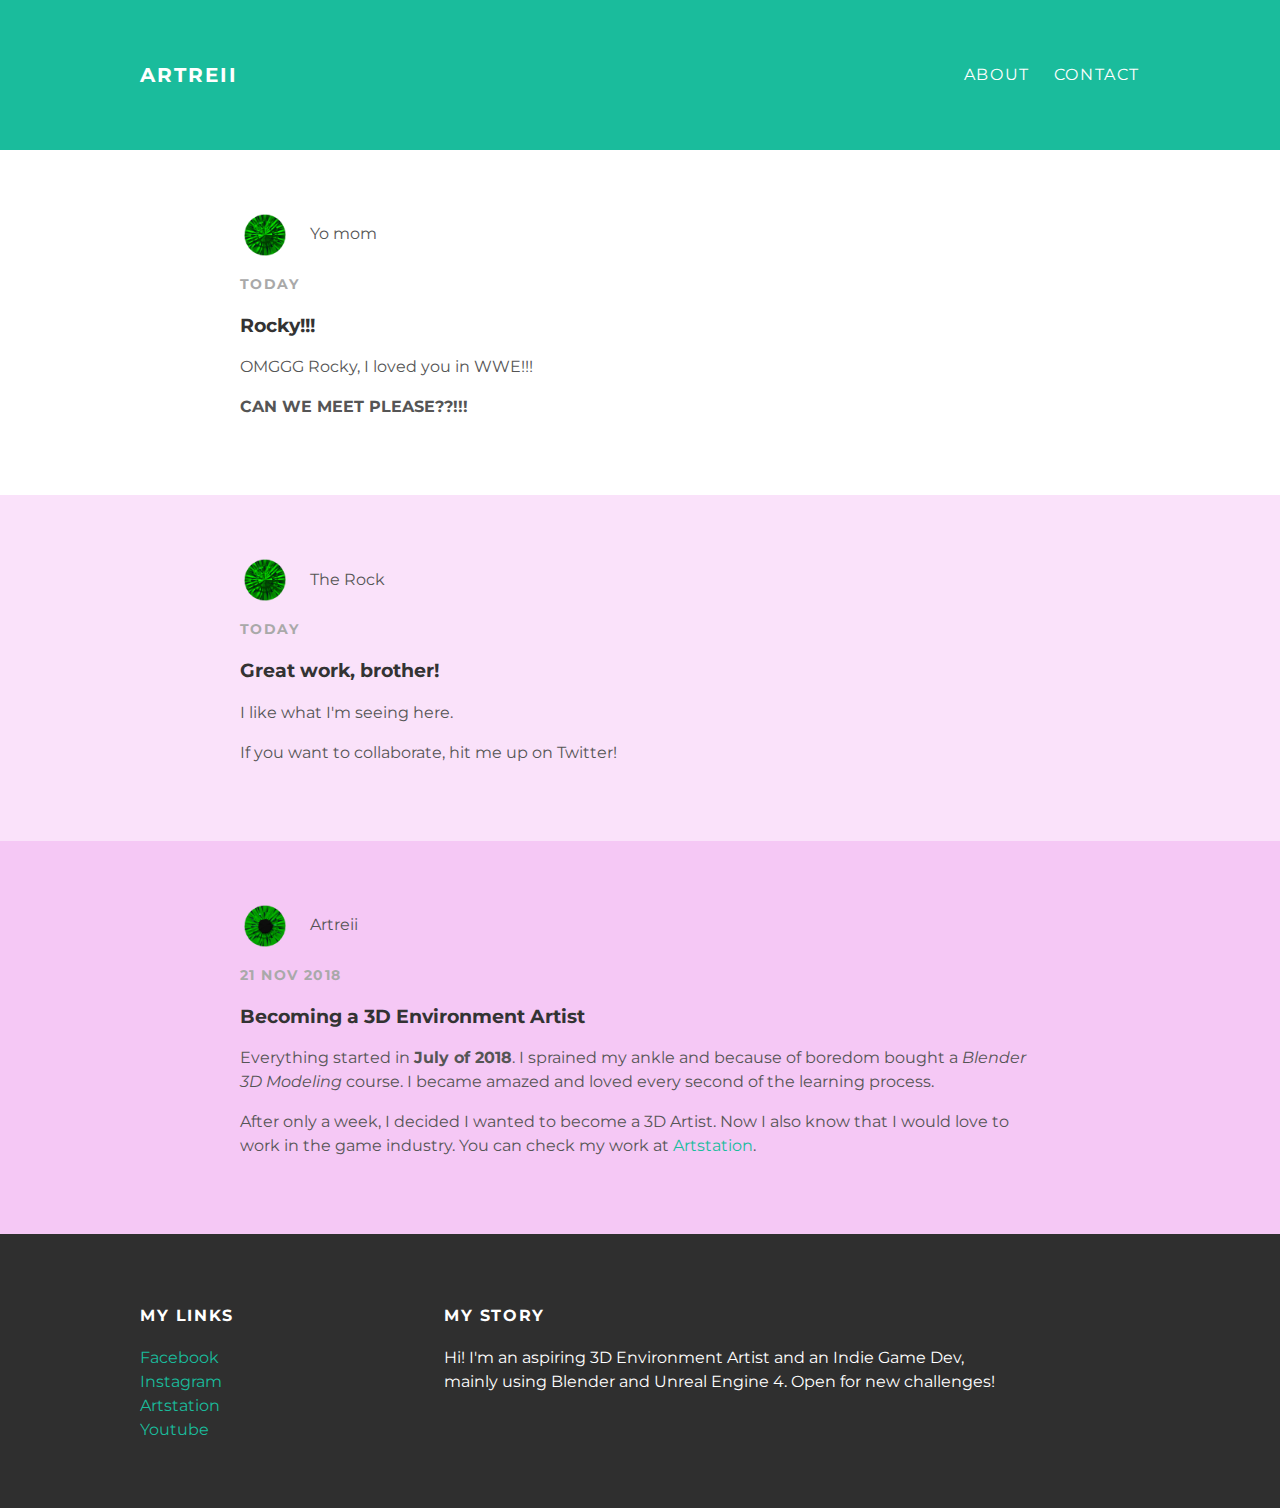
<file: index.html>
<!DOCTYPE html>
<html>
 <head>
   <title>Artreii - 3D Artist Profile</title>
   <link rel="stylesheet" type="text/css" href="styles.css">
 </head>
 <body>
   <div id="header">
     <div class="container">
       <a id="header-title" href="index.html">Artreii</a>
     <ul id="header-nav">
       <li><a href="about.html">About</a></li>
       <li><a href="mailto:hpmazur01@gmail.com">Contact</a></li>
     </ul>
     </div>
   </div>
   <div id="content">
    <div class="post-container">
       <div class="post">
         <div class="post-author">
           <img src="Iris.png" width="32" height="32">
           <span>Yo mom</span>
         </div>
         <p class="post-date">Today</p>
         <h3 class="post-title">Rocky!!!</h3>
         <div class="post-content">
           <p>
             OMGGG Rocky, I loved you in WWE!!!
           </p>
           <p>
            <strong>CAN WE MEET PLEASE??!!!</strong>
           </p>
       </div>
     </div>
     <div class="post-container">
       <div class="post">
         <div class="post-author">
           <img src="Iris.png" width="32" height="32">
           <span>The Rock</span>
         </div>
         <p class="post-date">Today</p>
         <h3 class="post-title">Great work, brother!</h3>
         <div class="post-content">
           <p>
             I like what I'm seeing here.
           </p>
           <p>
             If you want to collaborate, hit me up on Twitter!
           </p>
       </div>
     </div>
      <div class="post-container">
       <div class="post">
         <div class="post-author">
           <img src="IrisULT.png" width="32" height="32">
           <span>Artreii</span>
         </div>
         <p class="post-date">21 Nov 2018</p>
         <h3 class="post-title">Becoming a 3D Environment Artist</h3>
         <div class="post-content">
           <p>
             Everything started in <strong>July of 2018</strong>. I sprained my ankle
             and because of boredom bought a <em>Blender 3D Modeling</em> course.
             I became amazed and loved every second of the learning process.
           </p>
           <p>
             After only a week, I decided I wanted to become a 3D Artist.
             Now I also know that I would love to work in the game industry.
             You can check my work at  <a href="https://www.artstation.com/artreii">Artstation</a>.
           </p>
         </div>
       </div>
     </div>
   </div>
   <div id="footer">
     <div class="container">
       <div class="column">
         <h4>My links</h4>
         <p>
           <a href="https://www.facebook.com/artreii/">Facebook</a>
           <br>
           <a href="https://www.instagram.com/artreii/">Instagram</a>
            <br>
           <a href="https://www.artstation.com/artreii">Artstation</a>
           <br>
           <a href="https://www.youtube.com/channel/UCf8VfyfD6IQmM06vXPVJQDw">Youtube</a>
         </p>
       </div>
       <div class="column">
         <h4>My story</h4>
         <p>Hi! I'm an aspiring 3D Environment Artist and an Indie Game Dev,<br>
           mainly using Blender and Unreal Engine 4. Open for new challenges!</p>
       </div>
     </div>
   </div>
 </body>
</html>
</file>
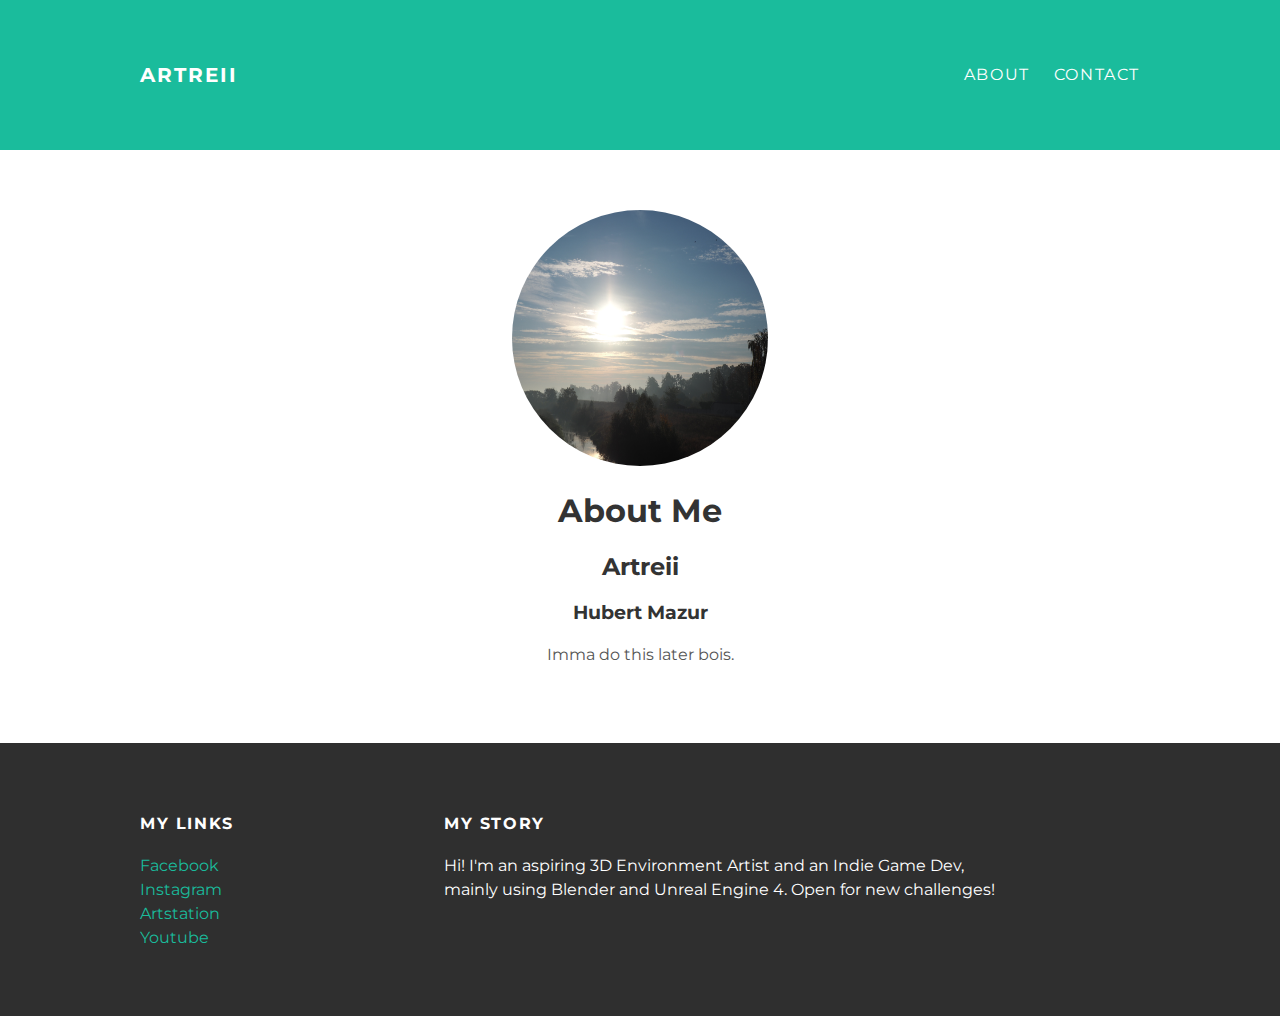
<file: about.html>
<!DOCTYPE html>
<html>
 <head>
   <title>Artreii - 3D Artist Profile</title>
      <link rel="stylesheet" type="text/css" href="styles.css">
 </head>
 <body>
   <div id="header">
     <div class="container">
       <a id="header-title" href="index.html">Artreii</a>
     <ul id="header-nav">
       <li><a href="about.html">About</a></li>
       <li><a href="mailto:hpmazur01@gmail.com">Contact</a></li>
     </ul>
     </div>
   </div>
   <div id="content">
     <div class="container">
       <div class="about">
         <div class="about-author">
           <img src="me.JPG" width="256" height="256">
         </div>
         <h1 class="about-title">About Me</h1>
         <h2 class="about-title">Artreii</h2>
         <h3 class="about-title">Hubert Mazur</h3>
         <div class="about-content">
           <p>
             Imma do this later bois.
           </p>
       </div>
     </div>
   </div>
   <div id="footer">
     <div class="container">
       <div class="column">
         <h4>My links</h4>
         <p>
           <a href="https://www.facebook.com/artreii/">Facebook</a>
           <br>
           <a href="https://www.instagram.com/artreii/">Instagram</a>
            <br>
           <a href="https://www.artstation.com/artreii">Artstation</a>
           <br>
           <a href="https://www.youtube.com/channel/UCf8VfyfD6IQmM06vXPVJQDw">Youtube</a>
         </p>
       </div>
       <div class="column">
         <h4>My story</h4>
         <p>Hi! I'm an aspiring 3D Environment Artist and an Indie Game Dev,<br>
           mainly using Blender and Unreal Engine 4. Open for new challenges!</p>
       </div>
     </div>
   </div>
 </body>
</html>
</file>
<file: styles.css>
@import url(http://fonts.googleapis.com/css?family=Montserrat:400,700);
body {
  color: #555;
  margin:0;
  font-family: 'Montserrat', sans-serif;
}
#header {
  background-color: #1abc9c;
  height:150px;
  line-height: 150px;
}
#header a {
  color: white;
  text-decoration:none;
  text-transform: uppercase;
  letter-spacing: 0.1em;
}
#header a:hover {
  color: #222;
}
#header-title {
  display: block;
  float: left;
  font-size:20px;
  font-weight: bold;
}
#header-nav {
  display: block;
  float: right;
  margin-top:0;
}
#header-nav li {
  display: inline;
  padding-left: 20px;
}
.container {
  max-width: 1000px;
  margin: 0 auto;
}
#footer {
  background-color: #2f2f2f;
  padding: 50px 0;
}
.column {
 min-width: 300px;
 display: inline-block;
 vertical-align: top;
}
#footer h4 {
  color: white;
  text-transform: uppercase;
  letter-spacing: 0.1em;
}
#footer p {
  color: white;
}
a {
  color: #1abc9c;
  text-decoration: none;
}
a:hover {
  color: #F6A623;
}
.post, .about {
  max-width:800px;
  margin: 0 auto;
  padding: 60px 0;
}
.about {
  text-align:center;
}
.post-author img {
  width: 50px;
  height:50px;
  vertical-align:middle;
}
.post-author span {
  margin-left:16px;
}
.post-date {
  color: darkgray;
  font-size:14px;
  font-weight: bold;
  text-transform:uppercase;
  letter-spacing: 0.1em;

}
h1,h2,h3,h4 {
  color: #333;
}
p {
  line-height: 1.5;

}
.post-author img, .about-author img {
  border-radius: 50%;
}
.post-container:nth-child(even) {
  background-color: #D2D2;
}
</file>
